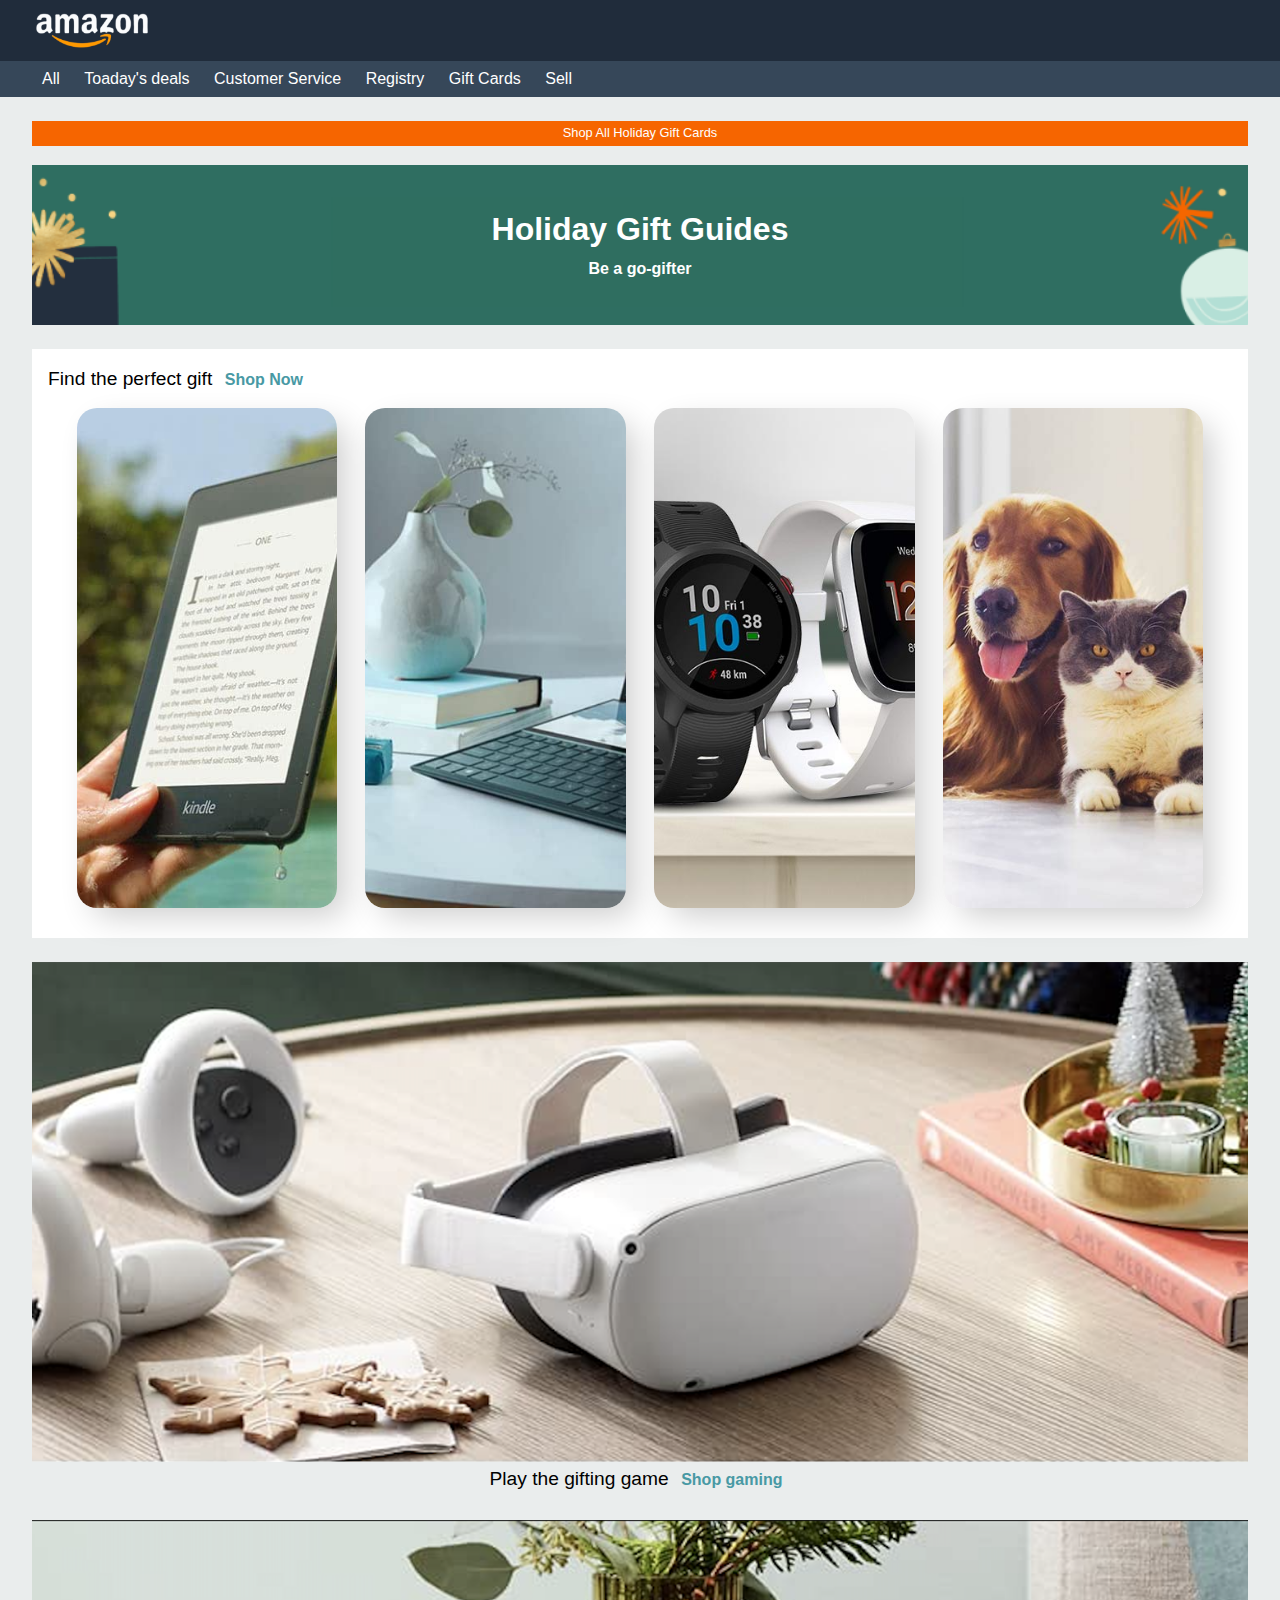
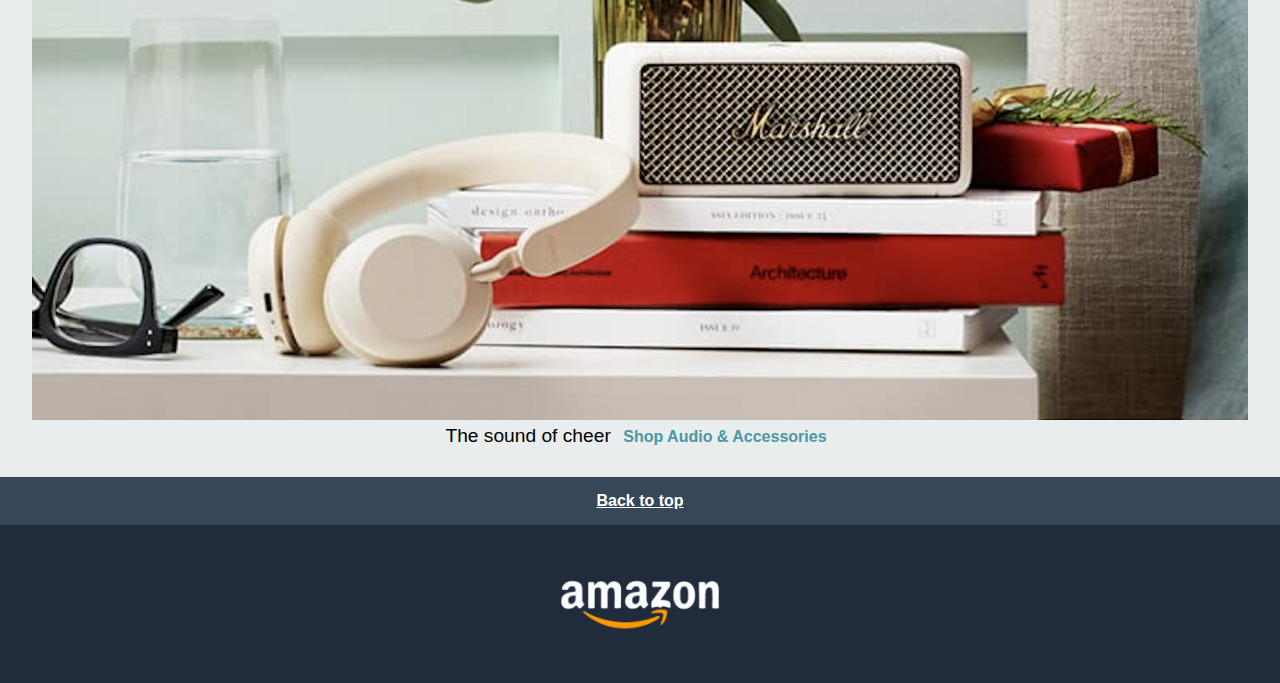
<file: Amazon Page/index.html>
<!DOCTYPE html>
<html lang="it">

<head>
    <meta charset="UTF-8">
    <meta name="viewport" content="width=device-width, initial-scale=1.0">
    <link rel="stylesheet" href="assets/css/reset.css">
    <link rel="stylesheet" href="assets/css/style.css">
    <title>Amazon - Progetto Settimana 2</title>
</head>
<body>
    <header id="head" class="bg-dark-blue p-lr m-b">
        <div id="logo-image" class="m-lr">
            <img src="assets/images/logo.png" alt="logo Amazon">
        </div>
        <nav class="bg-light-blue">
            <div class="m-lr">
                <ul>
                    <li><a href="javascript:void(0)">All</a></li>
                    <li><a href="javascript:void(0)">Toaday's deals</a></li>
                    <li><a href="javascript:void(0)">Customer Service</a></li>
                    <li><a href="javascript:void(0)">Registry</a></li>
                    <li><a href="javascript:void(0)">Gift Cards</a></li>
                    <li><a href="javascript:void(0)">Sell</a></li>
                </ul>
            </div>
        </nav>
    </header>
    <main>
        <div id="alert" class="m-lr m-b text-align-center">
            <h2>Shop All Holiday Gift Cards</h2>
        </div>
        <div id="banner" class="m-lr m-b text-align-center">
            <h1>Holiday Gift Guides</h1>
            <h2>Be a go-gifter</h2>
        </div>
        <div id="carousel" class="m-lr m-b">
            <div class="title-navigation">
                <h4>Find the perfect gift</h4>
                <span>Shop Now</span>
            </div>
            <div id="carousel-images">
                <div class="img-element">
                    <img src="./assets/images/img_1.jpg" alt="kindle">
                </div>
                <div class="img-element">
                    <img src="./assets/images/img_2.jpg" alt="kindle">
                </div>
                <div class="img-element">
                    <img src="./assets/images/img_3.jpg" alt="kindle">
                </div>
                <div class="img-element">
                    <img src="./assets/images/img_4.jpg" alt="kindle">
                </div>
            </div>
        </div>
        <div class="category m-lr m-b">
            <img src="./assets/images/img_9.png" alt="">
            <div class="title-navigation text-align-center">
                <h4>Play the gifting game</h4>
                <span>Shop gaming</span>
            </div>
        </div>
        <div class="category m-lr m-b">
            <img src="./assets/images/img_10.png" alt="">
            <div class="title-navigation text-align-center">
                <h4>The sound of cheer</h4>
                <span>Shop Audio & Accessories</span>
            </div>
        </div>
    </main>
    <footer class="bg-dark-blue text-align-center">
        <div id ="footer-nav" class="bg-light-blue">
            <p><a href="#head">Back to top</a></p>
        </div>
        <div id="footer-image">
            <img src="assets/images/logo.png" alt="logo Amazon">
        </div>
    </footer>
</body>

</html>
</file>
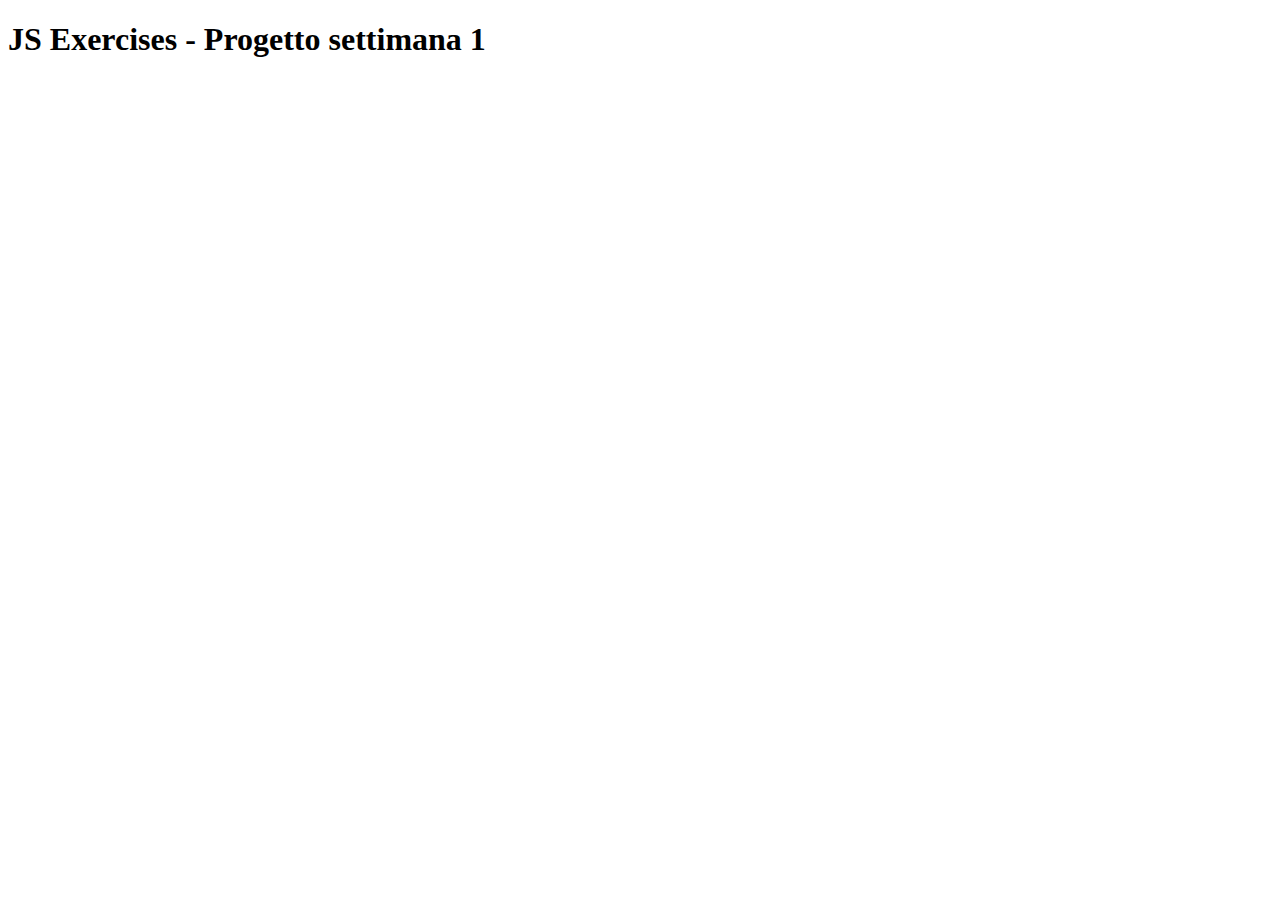
<file: JS Exercises/index.html>
<!DOCTYPE html>
<html lang="it">
<head>
    <meta charset="UTF-8">
    <meta name="viewport" content="width=device-width, initial-scale=1.0">
    <title>JS Exercises - Progetto settimana 1</title>
</head>
<body>
    <h1>JS Exercises - Progetto settimana 1</h1>
    <script src="assets/js/D5.js"></script>
</body>
</html>
</file>
<file: Amazon Page/assets/css/style.css>
/* Your styles here */
*{
    box-sizing: border-box;
}
.bg-dark-blue {
    background-color: #202C3B;
}

.bg-light-blue {
    background-color: #364759;
}

.m-lr {
    /* margin-left: 1.5em;
    margin-right: 1.5em; */
    width: 95%;
    margin: 0 auto;
}

.m-b {
    margin-bottom: 1.5em;
}

.text-align-center {
    text-align: center;
}

html {
    background-color: #EAEDED;
}

body {
    font-family:Arial, Helvetica, sans-serif;
}

#logo-image {
    padding-top: 0.5em;
    padding-bottom: 0.5em;
}

nav ul{
    list-style-type: none;
}

nav ul li {
    display: inline-block;
    padding: 10px;
}

a:link, a:visited, a:hover {
    color: white;
}

nav ul li a:link, nav ul li a:visited, nav ul li a:hover {
    text-decoration: none;
}

#head img {
    width: 120px;
}

#alert {
    background-color: #F66500;
    color: white;
    padding: 0.5em 0;
    font-size: 0.8em;
}

#banner {
    background-image: url(../images/bg-image.png);
    background-size: cover;
    background-position: center;
    background-repeat: no-repeat;
    padding: 3em 0;
    color: white;
}

#banner h1 {
    font-size: 2em;
    font-weight: bold;
    margin-bottom: 0.5em;
}

#banner h2 {
    font-size: 1em;
    font-weight: bold;
}

#carousel {
    background-color: white;
    padding: 1em;
}

.title-navigation {
    padding: 0.2em 0em 0.5em 0em;
}

.title-navigation h4 {
    display: inline-block;
    font-size: 1.2em;
    font-weight: 500;
}

.title-navigation span {
    display: inline-block;
    color: #4899A4;
    font-weight:700;
    padding: 0 0.5em;
}

#carousel-images { 
    width: 100%;
    margin: 0 auto;
    text-align: center;
}

.img-element {
    display: inline-block;
    width: 24%;
    padding: 1%;

}

.img-element img {
    width: 100%;
    height: 500px;
    border-radius: 20px;
    box-shadow: 12px 12px 32px -4px rgba(0,0,0,0.2);
    object-fit: cover;
}

.category img {
    width: 100%;
    height: 500px;
    object-fit: cover;
}

footer div {
    padding: 1em;
}

#footer-nav a {
    font-weight: bold;
}

#footer-image {
    padding: 3em;
}

#footer-image img{
    width: 170px;
}
</file>
